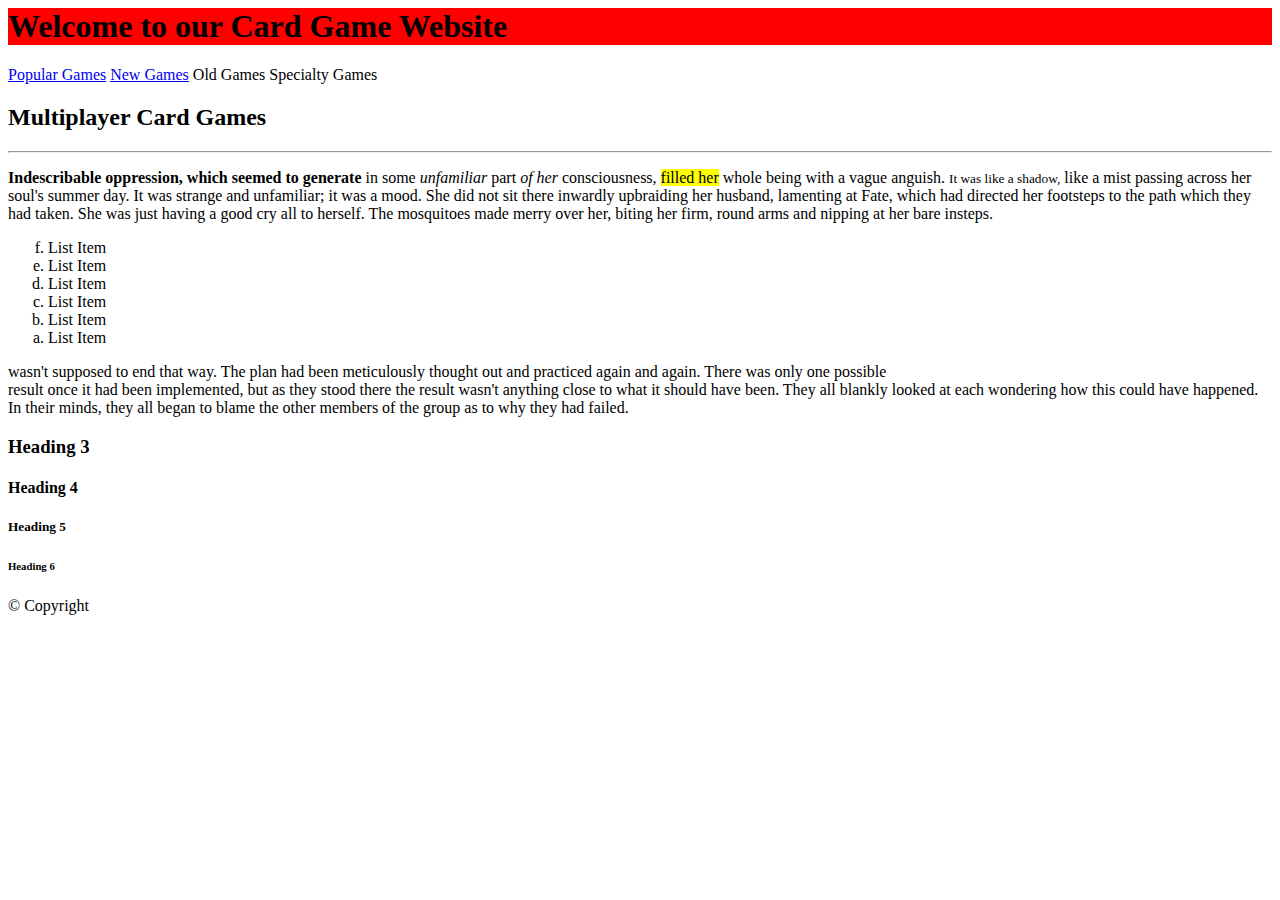
<file: milestone1/index.html>
</head>
    <body>
        <header style="background-color: red;">
            <h1>Welcome to our Card Game Website</h1>
        </header>

        <nav>
            <a href="popular.html"> Popular Games</a> 
            <a href="https://google.com">New Games</a> 
            <a>Old Games</a> 
            <a>Specialty Games</a>
            <h2>Multiplayer Card Games</h2>
            <hr>
        </nav>
        <p><b>Indescribable oppression, </b> <strong>which seemed to generate</strong> in some <i>unfamiliar</i> part <em>of her</em> consciousness, <mark>filled her</mark> whole being with a vague anguish. <small>It was like a shadow,</small> like a mist passing across her soul's summer day. It was strange and unfamiliar; it was a mood. She did not sit there inwardly upbraiding her husband, lamenting at Fate, which had directed her footsteps to the path which they had taken. She was just having a good cry all to herself. The mosquitoes made merry over her, biting her firm, round arms and nipping at her bare insteps.</p>
            <ol starts="10" reversed type="a">
                <li>List Item</li>
                <li>List Item</li>
                <li>List Item</li>
                <li>List Item</li>
                <li>List Item</li>
                <li>List Item</li>
            </ol>
        <p><span id="bluetext">wasn't supposed</span> to end that way. <span id="greentext">The plan had</span> been meticulously thought out and practiced again and again.
         There was only one possible <br>result once it had been implemented, but as they stood there the result wasn't anything close to 
         what it should have been. They all blankly looked at each wondering how this could have happened. In their minds, they all began
          to blame the other members of the group as to why they had failed.</p>
        <h3>Heading 3</h3>
        <h4>Heading 4</h4>
        <h5>Heading 5</h5>
        <h6>Heading 6</h6>
        <div>
            <p>&copy; Copyright </p>
        </div>
    </body>
</html>
</file>
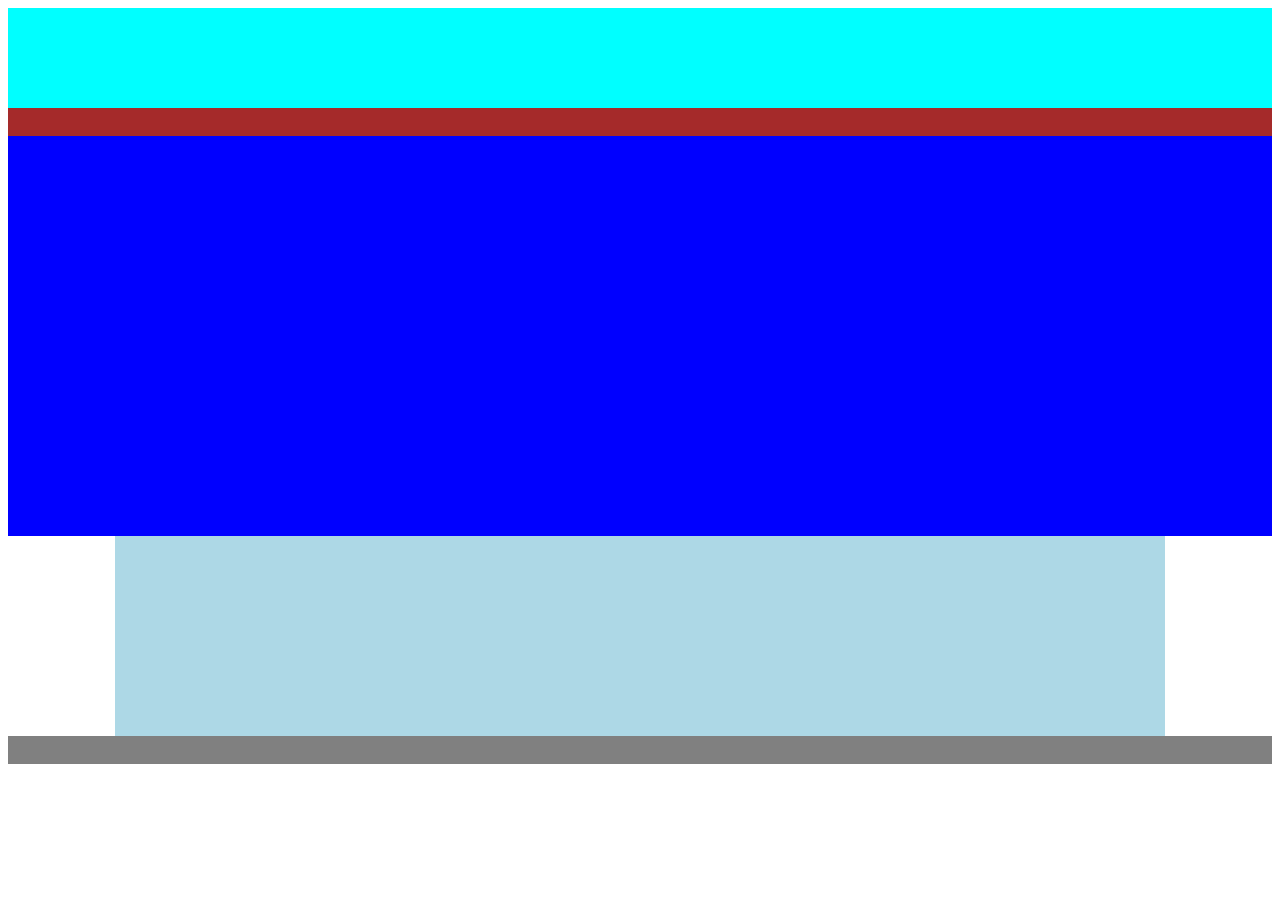
<file: milestone3/index.html>
<!DOCTYPE html>
<html>
<head>
    <title>Milestone 3</title>
    <meta charset="utf-8">
    <link rel="stylesheet" href="style.css" type="text/css">
</head>
    <body>
        <div id="wrapper">
            <header></header>
                <nav></nav>
                <div id="hero"></div>
                <main></main>
            <footer></footer>
        </div>
    </body>
</html>
</file>
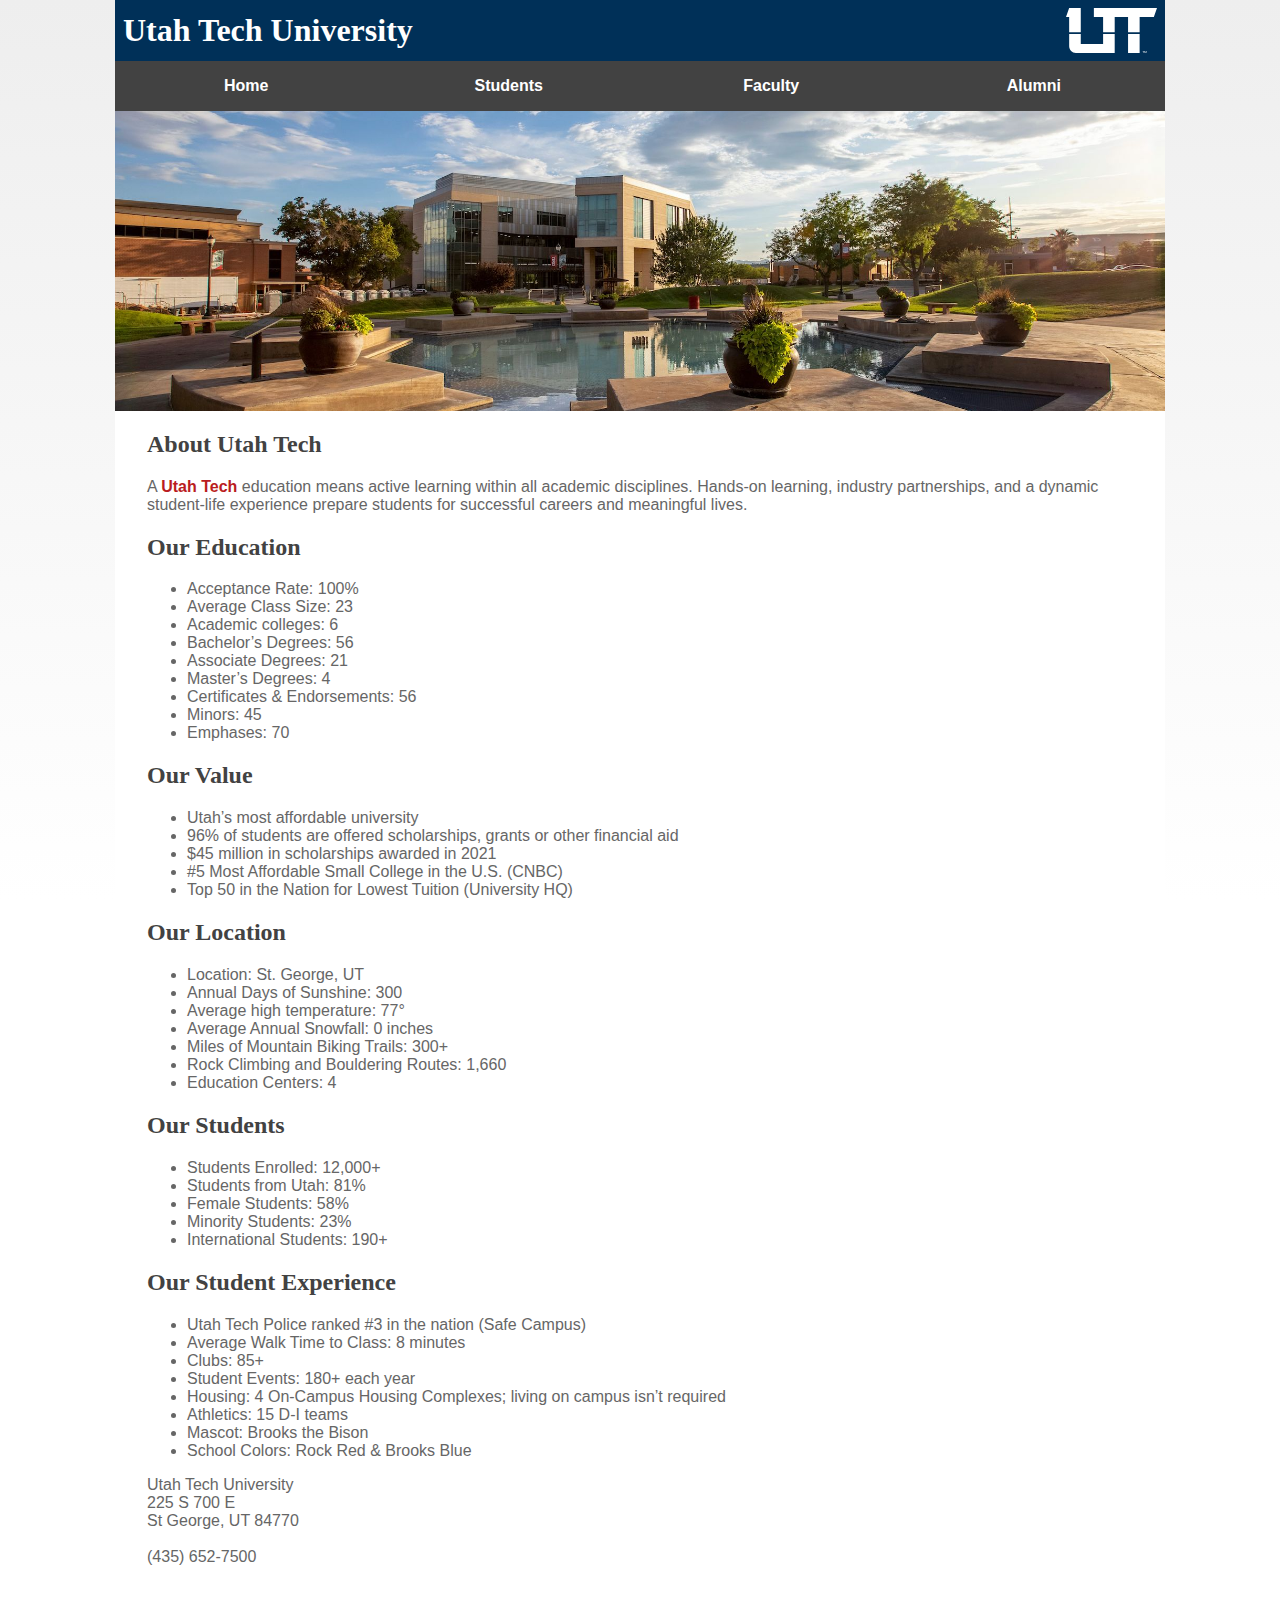
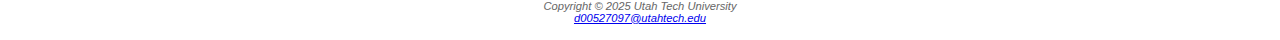
<file: utahtech4/index.html>
<!DOCTYPE html>
<html lang="en">
<head>
<title>Utah Tech University</title>
  <meta charset="utf-8">
  <meta name="robots" content="noindex, nofollow">
  <link rel="stylesheet" href="style.css">

</head>
<body>
    <div id="wrapper">
  <header>
   <h1><a href="index.html">Utah Tech University</a></h1>
  </header>
  <nav>
    <ul>
      <li><a href="index.html">Home</a></li>
      <li><a href="students.html">Students</a></li>
      <li><a href="faculty.html">Faculty</a></li>
      <li><a href="alumni.html">Alumni</a></li>
    </ul>
  </nav>
  <div id="homehero"></div>
  <main>
    <h2>About Utah Tech</h2>
    <p>A <span class="ut">Utah Tech</span> education means active learning within all academic disciplines. Hands-on learning, industry partnerships, and a dynamic student-life experience prepare students for successful careers and meaningful lives.</p>
    <h2>Our Education</h2>
    <ul>
      <li>Acceptance Rate: 100%</li>
      <li>Average Class Size: 23</li>
      <li>Academic colleges: 6</li>
      <li>Bachelor’s Degrees: 56</li>
      <li>Associate Degrees: 21</li>
      <li>Master’s Degrees: 4</li>
      <li>Certificates & Endorsements: 56</li>
      <li>Minors: 45</li>
      <li>Emphases: 70</li>
    </ul>
    <h2>Our Value</h2>
    <ul>
      <li>Utah’s most affordable university</li>
      <li>96% of students are offered scholarships, grants or other financial aid</li>
      <li>$45 million in scholarships awarded in 2021</li>
      <li>#5 Most Affordable Small College in the U.S. (CNBC)</li>
      <li>Top 50 in the Nation for Lowest Tuition (University HQ)</li>
    </ul>
    <h2>Our Location</h2>
    <ul>
      <li>Location: St. George, UT</li>
      <li>Annual Days of Sunshine: 300</li>
      <li>Average high temperature: 77°</li>
      <li>Average Annual Snowfall: 0 inches</li>
      <li>Miles of Mountain Biking Trails: 300+</li>
      <li>Rock Climbing and Bouldering Routes: 1,660</li>
      <li>Education Centers: 4</li>
    </ul>
    <h2>Our Students</h2>
    <ul>
      <li>Students Enrolled: 12,000+</li>
      <li>Students from Utah: 81%</li>
      <li>Female Students: 58%</li>
      <li>Minority Students: 23%</li>
      <li>International Students: 190+</li>
    </ul>
    <h2>Our Student Experience</h2>
    <ul>
      <li>Utah Tech Police ranked #3 in the nation (Safe Campus)</li>
      <li>Average Walk Time to Class: 8 minutes</li>
      <li>Clubs: 85+</li>
      <li>Student Events: 180+ each year</li>
      <li>Housing: 4 On-Campus Housing Complexes; living on campus isn’t required</li>
      <li>Athletics: 15 D-I teams</li>
      <li>Mascot: Brooks the Bison</li>
      <li>School Colors: Rock Red & Brooks Blue</li>
    </ul>
    <div>
      Utah Tech University<br>
      225 S 700 E<br>
      St George, UT 84770<br><br>
      (435) 652-7500<br><br>
    </div>
  </main>
  <footer>
      Copyright &copy; 2025 Utah Tech University<br>
      <a href="d00527097@utahtech.edu">d00527097@utahtech.edu</a>
  </footer>
  </div>
</body>
</html>
</file>
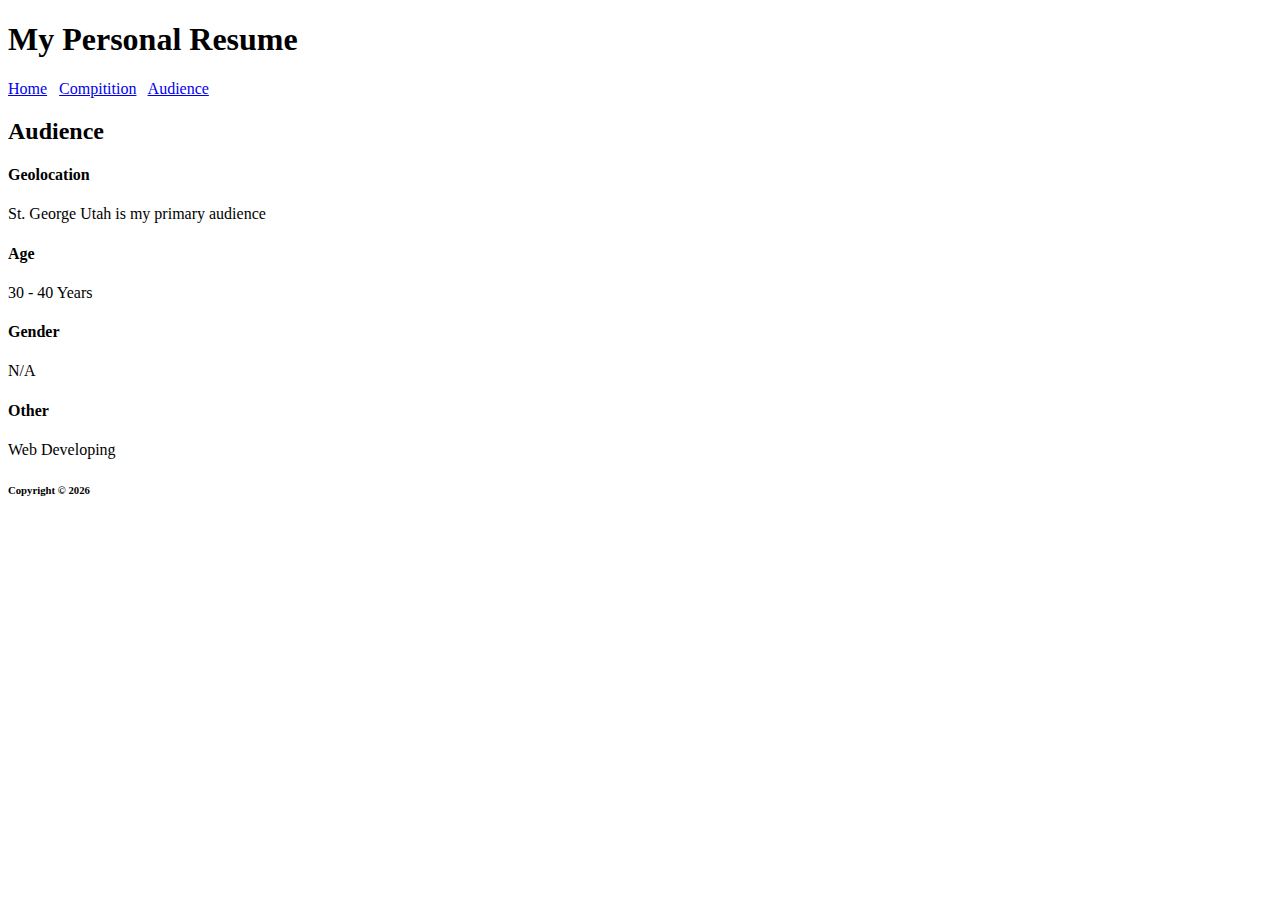
<file: milestone1/audience.html>
<!DOCTYPE html>
<html>
    <head>
        <title>My Personal Resume-Audience</title>
        <meta charset="utf-8">
        <meta name="robots" content="noindex, nofollow">
    </head>
    <body>
        <header>
            <h1>My Personal Resume</h1>
        </header>
        <nav>
            <a href="index.html">Home</a> &nbsp;
            <a href="compitition.html">Compitition</a> &nbsp;
            <a href="audience.html">Audience</a>
        </nav>
        <main>
            <h2>Audience</h2>
            <h4>Geolocation</h4>
            <p>St. George Utah is my primary audience</p>
            <h4>Age</h4>
            <p>30 - 40 Years</p>
            <h4>Gender</h4>
            <p>N/A</p>
            <h4>Other</h4>
            <p>Web Developing</p>
        </main>
        <footer>
            <h6> Copyright &copy; 2026</h6>
        </footer>
    </body>
</html>
</file>
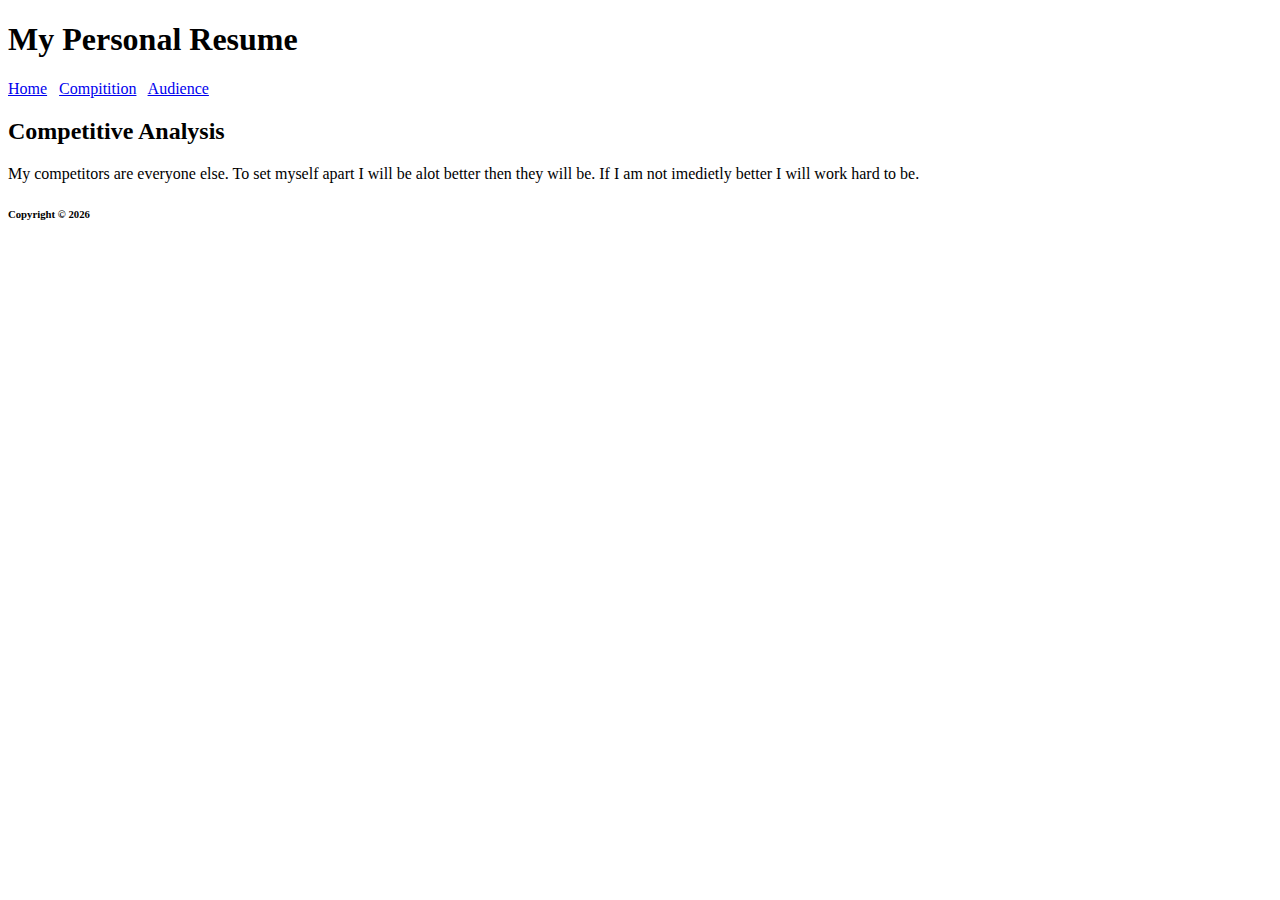
<file: milestone1/compitition.html>
<!DOCTYPE html>
<html>
    <head>
        <title>My Personal Resume-Compitition</title>
        <meta charset="utf-8">
        <meta name="robots" content="noindex, nofollow">
    </head>
    <body>
        <header>
            <h1>My Personal Resume</h1>
        </header>
        <nav>
            <a href="index.html">Home</a> &nbsp;
            <a href="compitition.html">Compitition</a> &nbsp;
            <a href="audience.html">Audience</a>
        </nav>
        <main>
            <h2>Competitive Analysis</h2>
            <p>My competitors are everyone else. To set myself apart I will be alot better then they will be. If I am not imedietly better I will work hard to be.</p>
        </main>
        <footer>
            <h6> Copyright &copy; 2026</h6>
        </footer>
    </body>
</html>
</file>
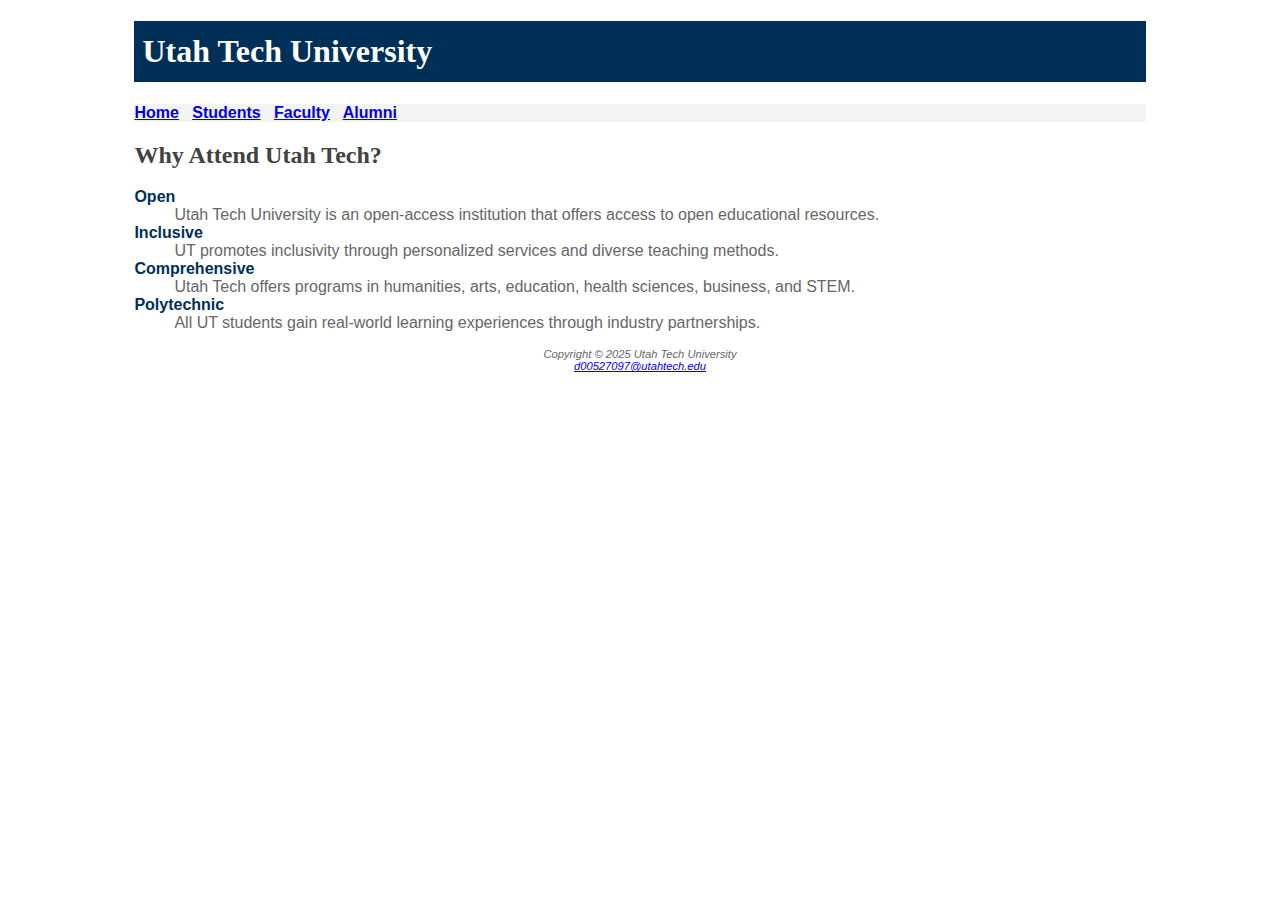
<file: utahtech2/students.html>
<!DOCTYPE html>
<html lang="en">
<head>
<title>Utah Tech University :: Students</title>
  <meta charset="utf-8">
  <meta name="robots" content="noindex, nofollow">
  <link rel="stylesheet" href="style.css">
</head>
<body>
    <div id="wrapper">
  <header>
    <h1>Utah Tech University</h1>
  </header>
  <nav>
      <a href="index.html">Home</a> &nbsp;
      <a href="students.html">Students</a> &nbsp;
      <a href="faculty.html">Faculty</a> &nbsp;
      <a href="alumni.html">Alumni</a>
  </nav>
  <main>
    <h2>Why Attend Utah Tech?</h2>
    <dl>
      <dt>Open</dt>
      <dd>Utah Tech University is an open-access institution that offers access to open educational resources.</dd>
      <dt>Inclusive</dt>
      <dd>UT promotes inclusivity through personalized services and diverse teaching methods.</dd>
      <dt>Comprehensive</dt>
      <dd>Utah Tech offers programs in humanities, arts, education, health sciences, business, and STEM.</dd>
      <dt>Polytechnic</dt> <dd>All UT students gain real-world learning experiences through industry partnerships.</dd>
    </dl>
  </main>
  <footer>
      Copyright &copy; 2025 Utah Tech University<br>
      <a href="d00527097@utahtech.edu">d00527097@utahtech.edu</a>
  </footer>
    </div>
</body>
</html>
</file>
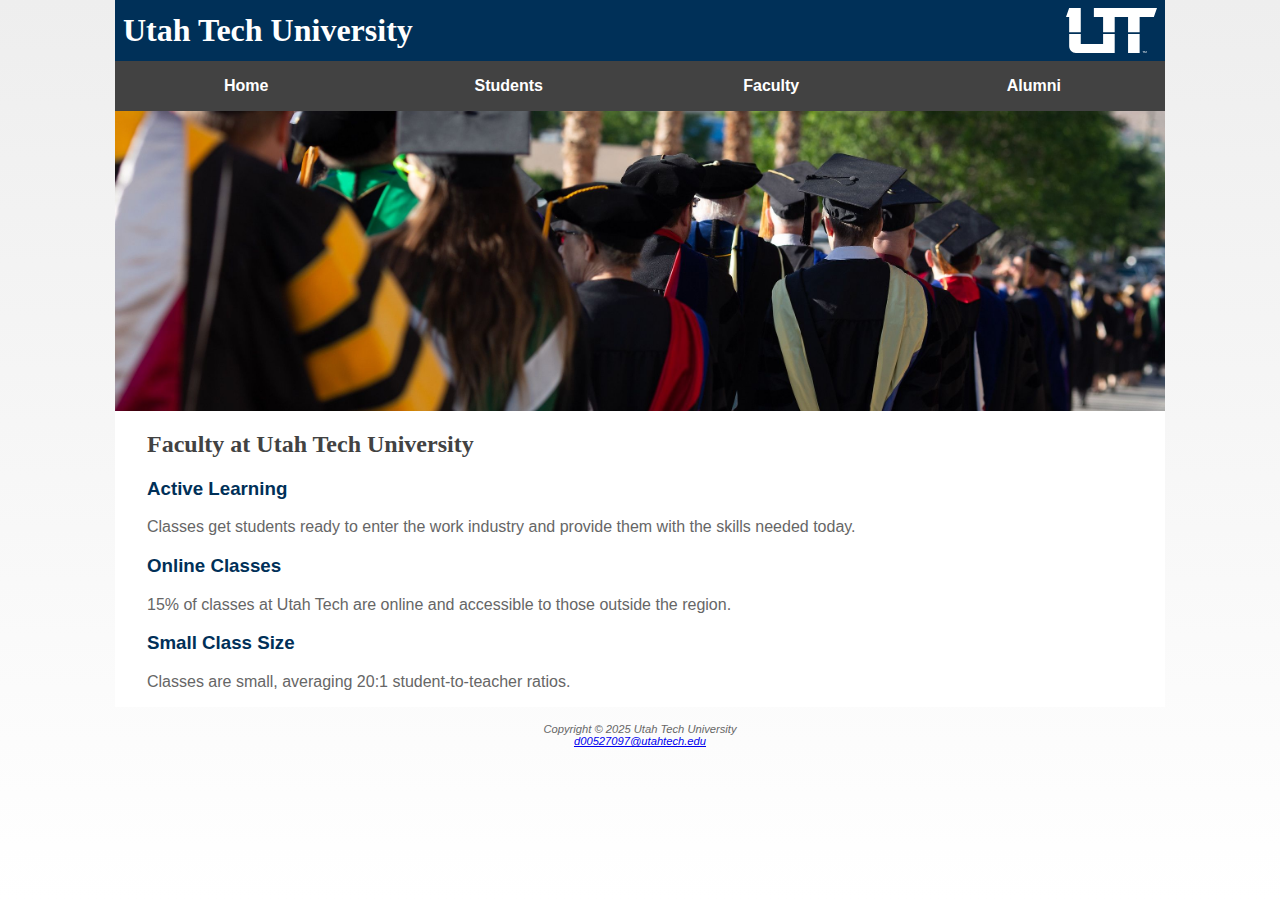
<file: utahtech4/faculty.html>
<!DOCTYPE html>
<html lang="en">
<head>
<title>Faculty | Utah Tech University</title>

  <meta charset="utf-8">
  <meta name="robots" content="noindex, nofollow">
  <link rel="stylesheet" href="style.css">
</head>
<body>
    <div id="wrapper">
  <header>
    <h1><a href="index.html">Utah Tech University</a></h1>
  </header>
  <nav>
    <ul>
      <li><a href="index.html">Home</a></li>
      <li><a href="students.html">Students</a></li>
      <li><a href="faculty.html">Faculty</a></li>
      <li><a href="alumni.html">Alumni</a></li>
    </ul>
  </nav>
  <div id="facultyhero"></div>

  <main>
 <h2>Faculty at Utah Tech University</h2>
    <h3>Active Learning</h3>
    <p>Classes get students ready to enter the work industry and provide them with the skills needed today.</p>

    <h3>Online Classes</h3>
    <p>15% of classes at Utah Tech are online and accessible to those outside the region.</p>

    <h3>Small Class Size</h3>
    <p>Classes are small, averaging 20:1 student-to-teacher ratios.</p>


  </main>
  <footer>
      Copyright &copy; 2025 Utah Tech University<br>
      <a href="d00527097@utahtech.edu">d00527097@utahtech.edu</a>
  </footer>
    </div>
</body>
</html>
</file>
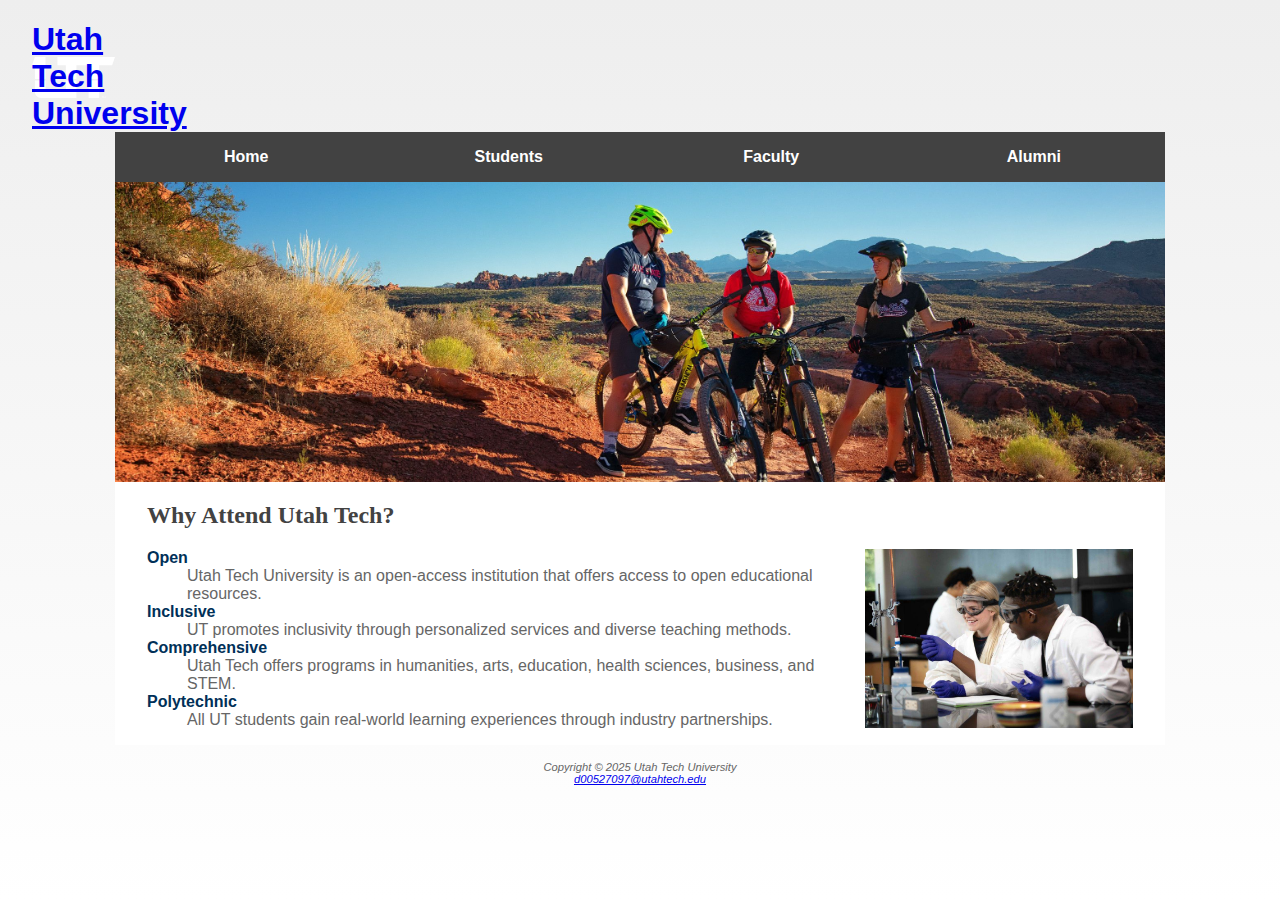
<file: utahtech4/students.html>
<!DOCTYPE html>
<html lang="en">
<head>
<title>Utah Tech University :: Students</title>
  <meta charset="utf-8">
  <meta name="robots" content="noindex, nofollow">
  <link rel="stylesheet" href="style.css">
</head>
<body>
    <div id="wrapper">
  <h1><a href="index.html">Utah Tech University</a></h1>
  </header>
  <nav>
    <ul>
      <li><a href="index.html">Home</a></li>
      <li><a href="students.html">Students</a></li>
      <li><a href="faculty.html">Faculty</a></li>
      <li><a href="alumni.html">Alumni</a></li>
    </ul>
  </nav>
  <div id="studenthero"></div>
  <main>
    <h2>Why Attend Utah Tech?</h2>
    <img src="students.jpg"
           alt="Utah Tech students studying and collaborating on campus"
           width="300">
    <dl>
      <dt>Open</dt>
      <dd>Utah Tech University is an open-access institution that offers access to open educational resources.</dd>
      <dt>Inclusive</dt>
      <dd>UT promotes inclusivity through personalized services and diverse teaching methods.</dd>
      <dt>Comprehensive</dt>
      <dd>Utah Tech offers programs in humanities, arts, education, health sciences, business, and STEM.</dd>
      <dt>Polytechnic</dt> <dd>All UT students gain real-world learning experiences through industry partnerships.</dd>
    </dl>
  </main>
  <footer>
      Copyright &copy; 2025 Utah Tech University<br>
      <a href="d00527097@utahtech.edu">d00527097@utahtech.edu</a>
  </footer>
    </div>
</body>
</html>
</file>
<file: milestone3/style.css>
#wrapper {
    display: grid;
     grid-auto-rows: minmax(0, auto);
  grid-template-columns:minmax(0px, 1fr) repeat(6, minmax(0, 175px)) minmax(0px, 1fr) ;
}
header{
background-color: aqua;
height: 100px;
grid-row: 1 / 2;
grid-column: 1 / -1;
}
nav{
background-color: brown;
height: 28px;
grid-row: 2 / 3;
grid-column: 1 / -1;
}
#hero{
background-color: blue;
height: 400px;
grid-row: 3 / 4;
grid-column: 1 / -1;
}
main{
    background-color: lightblue;
    height: 200px;
    grid-row: 4 / 5;
    grid-column: 2 / -2;
}
footer{
background-color: gray;
height: 28px;
grid-row: 5 / 6;
grid-column: 1 / -1;
}
</file>
<file: utahtech4/style.css>
* {
  box-sizing: border-box;
}
body {
  background: linear-gradient(to bottom, #eeeeee, #ffffff);
  background-attachment: fixed;
  color: #666666;
  font-family: Verdana, Arial, sans-serif;
  margin:0;

}

#wrapper {
  display:grid;
  grid-auto-rows: minmax(0, auto);
  grid-template-columns:minmax(0px, 1fr) repeat(6, minmax(0, 175px)) minmax(0px, 1fr) ;
}
header{
  grid-row:1 / 2;
  grid-column:2 / 8;
}

header {
  background-color: #003058;
  color: #FFFFFF;
  font-family: Georgia, serif;
}
header a {
  color: #ffffff;
  text-decoration: none;
}
main img {
  float: right;
  padding-left: 2rem;
}
header h1 {
  line-height: 140%;
  padding: .5rem;
  margin: 0;
}


h1 {
  background-image: url(utahtechlogo.svg);
  background-repeat: no-repeat;
  background-position: right;
  background-origin: content-box;
  padding-left: 1em;
  margin-bottom: 0;
}

nav {
  font-weight: bold;
  background-color: #424242;
  padding: 0.5rem 0.5rem 0.5rem 2rem;
  grid-row:2 / 3;
  grid-column:2 / -2;
  padding: 0;
  margin: 0;
  position: sticky;
  top: 0;
}
nav ul {
 padding: 0;
  display: flex;
  margin: 0;
  flex-flow: row nowrap;
  list-style-type: none;
}
nav ul li{
  width: 100%;
}
#homehero, #studenthero, #facultyhero {
  grid-row:3 / 4;
  grid-column:2 / -2;
}
main {
  grid-row:4 / 5;
  grid-column:2 / -2;
  background-color: #ffffff;
}
footer {
  grid-row:5 / 6;
  grid-column:2 / -2;
 
}
nav a {
  text-decoration: none;
  color: #ffffff;
  padding: 1rem 0rem;
  display: block;
  text-align: center;
}
nav a:hover {
  background-color: #BA1C21;
}
main {
  padding-left: 2rem;
  padding-right: 2rem;
}

h2 {
  color: #424242;
  font-family: Georgia, serif;
}


h3 {
  color: #003058;
}

dt {
  color: #003058;
  font-weight: bold;
}

.ut {
  color: #BA1C21;
  font-weight: bold;
}

footer {
  font-size: .70rem;
  font-style: italic;
  text-align: center;
  padding: 1rem;
}


#homehero {
  height: 300px;
  background-image: url(homehero.jpg);
  background-size: cover;
  background-repeat: no-repeat;
  background-position: center;
}

#studenthero {
  height: 300px;
  background-image: url(studenthero.jpg);
  background-size: cover;
  background-repeat: no-repeat;
  background-position: center;
}

#facultyhero {
  height: 300px;
  background-image: url(facultyhero.jpg);
  background-size: cover;
  background-repeat: no-repeat;
  background-position: center;
}
</file>
<file: utahtech2/style.css>
body {
  background-color: #FFFFFF;
  color: #666666;
  font-family: Verdana, Arial, sans-serif;
}

#wrapper {
  width: 80%;
  margin-left: auto;
  margin-right: auto;
}

header {
  background-color: #003058;
  color: #FFFFFF;
  font-family: Georgia, serif;
}

header h1 {
  line-height: 140%;
  padding: .5rem;
}

nav {
  font-weight: bold;
  background-color: #F3F3F3;
}

h2 {
  color: #424242;
  font-family: Georgia, serif;
}

dt {
  color: #003058;
  font-weight: bold;
}

.ut {
  color: #BA1C21;
  font-weight: bold;
}

footer {
  font-size: .70rem;
  font-style: italic;
  text-align: center;
}
</file>
